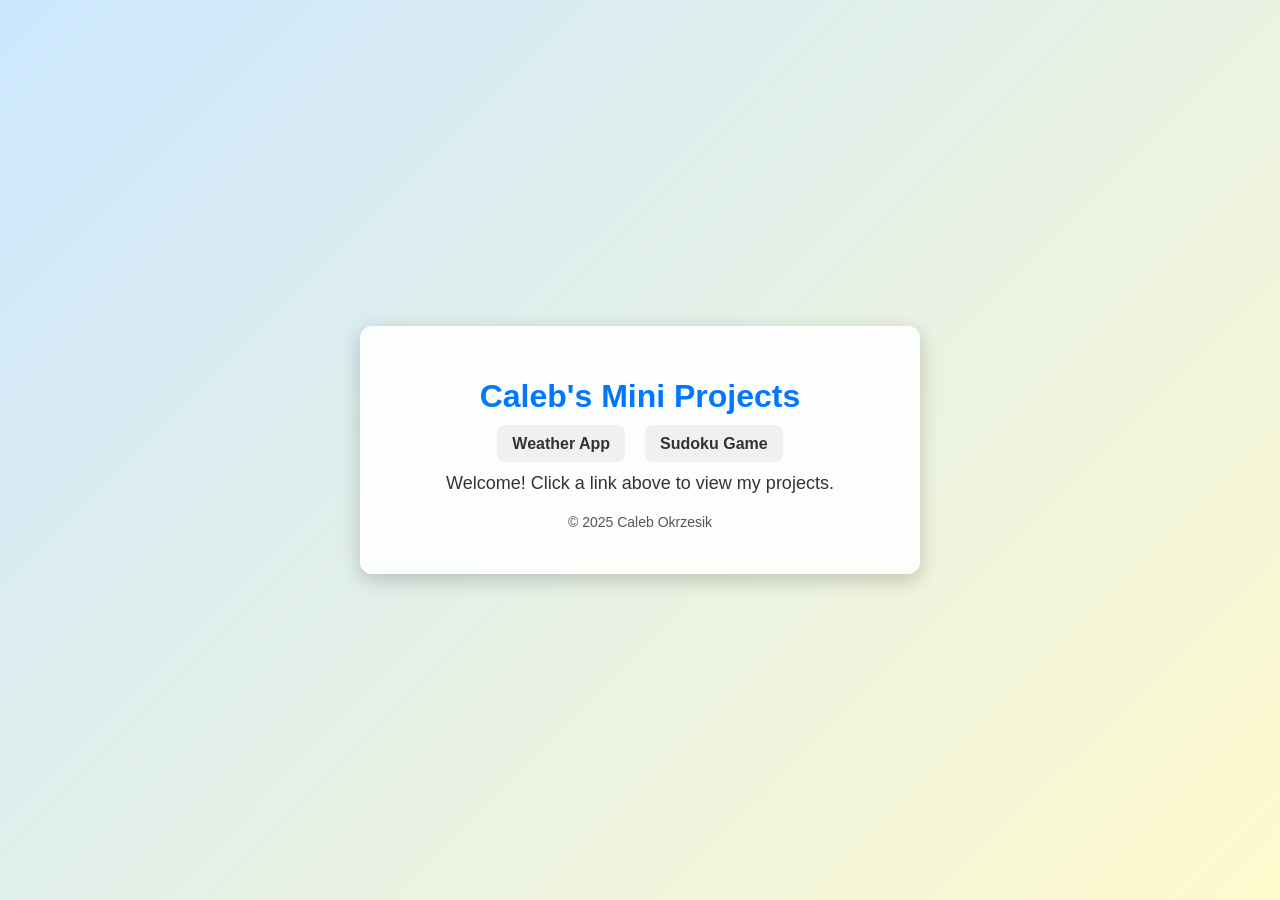
<file: index.html>
<!DOCTYPE html>
<html lang="en">
<head>
    <meta charset="UTF-8">
    <meta name="viewport" content="width=device-width, initial-scale=1.0">
    <title>Caleb's Projects</title>
    <link rel="stylesheet" href="index.css">
</head>
<body>
    <div class="container">
        <header>
            <h1>Caleb's Mini Projects</h1>
        </header>

        <nav>
            <ul>
                <li><a href="weather.html">Weather App</a></li>
                <li><a href="sudoku.html">Sudoku Game</a></li>
            </ul>
        </nav>

        <main>
            <p>Welcome! Click a link above to view my projects.</p>
        </main>

        <footer>
            <p>© 2025 Caleb Okrzesik</p>
        </footer>
    </div>
</body>
</html>
</file>
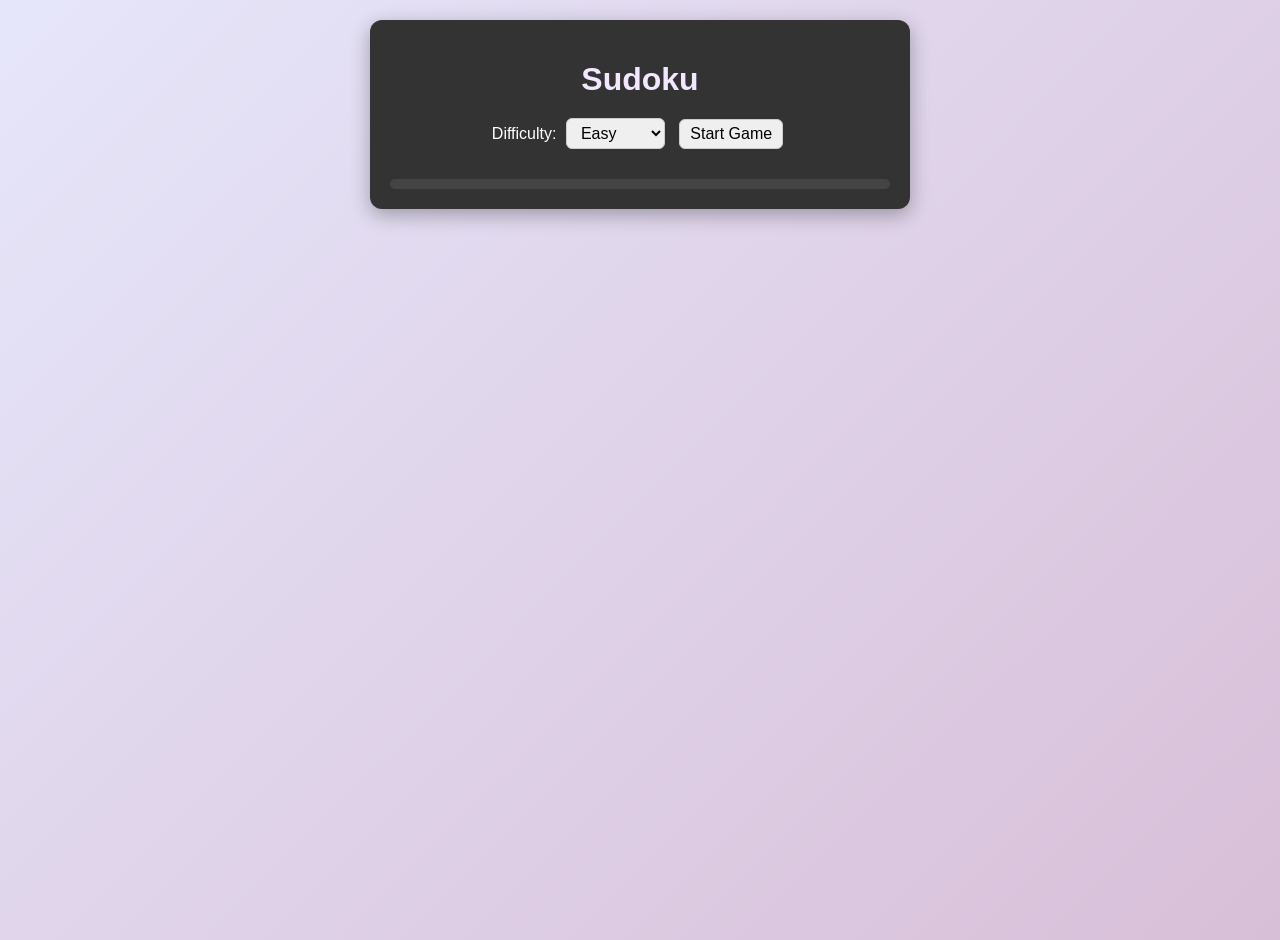
<file: sudoko.html>
<!--
Author: Caleb Okrzesik
Date: 11/3/2025
Purpose: Web-based Sudoku game interface
-->
<!DOCTYPE html>
<html lang="en">
<head>
    <meta charset="UTF-8">
    <meta name="viewport" content="width=device-width, initial-scale=1.0">
    <title>Sudoku</title>
    <link rel="stylesheet" href="sudoku.css">
</head>
<body>
    <div class="wrapper-main">
        <h1>Sudoku</h1>
        <label for="difficulty">Difficulty:</label>
        <select id="difficulty">
            <option value="1">Easy</option>
            <option value="2">Medium</option>
            <option value="3">Hard</option>
        </select>
        <button id="startBtn">Start Game</button>

        <div id="sudokuBoard" class="board"></div>
    </div>

    <script src="sudoku.js"></script>
</body>
</html>
</file>
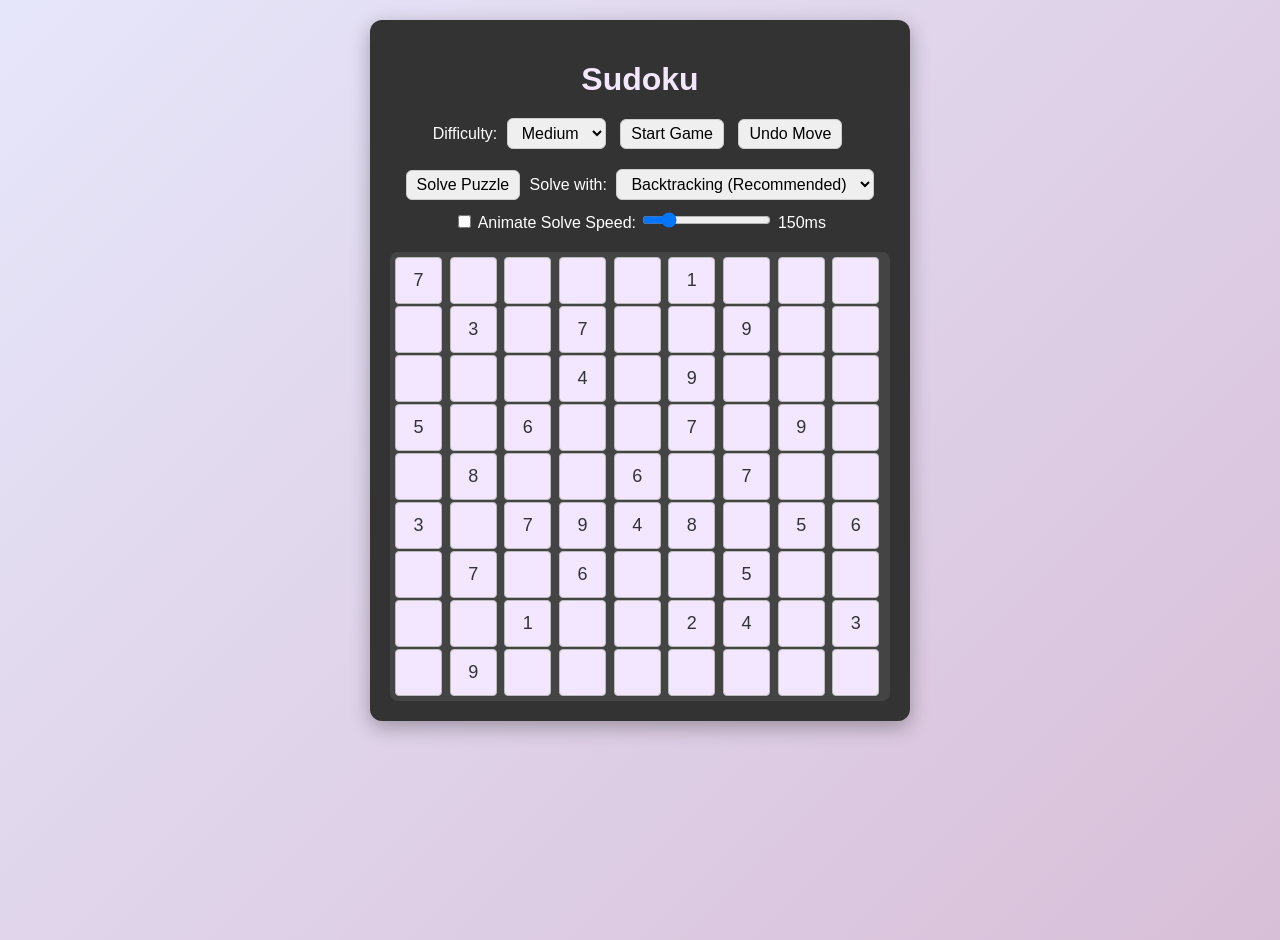
<file: sudoku.html>
<!--
Author: Caleb Okrzesik
Date: Updated 12/04/2025
Purpose: Web-based Sudoku game interface (with undo + animated solver)
-->
<!DOCTYPE html>
<html lang="en">
<head>
    <meta charset="utf-8" />
    <meta name="viewport" content="width=device-width,initial-scale=1" />
    <title>Sudoku</title>
    <link rel="stylesheet" href="sudoku.css" />
</head>
<body>
    <div class="wrapper-main">
        <h1>Sudoku</h1>

        <div class="controls-row">
            <label for="difficulty">Difficulty:</label>
            <select id="difficulty">
                <option value="1">Easy</option>
                <option value="2" selected>Medium</option>
                <option value="3">Hard</option>
            </select>

            <button id="startBtn">Start Game</button>
            <button id="undoBtn" title="Undo last user move">Undo Move</button>

            <button id="solveBtn">Solve Puzzle</button>

            <label for="solverType">Solve with:</label>
            <select id="solverType">
                <option value="backtracking">Backtracking (Recommended)</option>
                <option value="random">Random Fill (Experimental)</option>
            </select>
        </div>

        <div class="controls-row">
            <label><input type="checkbox" id="animateCheckbox" /> Animate Solve</label>

            <label for="speedRange">Speed:</label>
            <input id="speedRange" type="range" min="25" max="800" step="25" value="150" />
            <span id="speedValue">150ms</span>
        </div>

        <div id="sudokuBoard" class="board" aria-label="Sudoku board"></div>
    </div>

    <script src="sudoku.js"></script>
</body>
</html>
</file>
<file: index.css>
/* Basic styling for simple homepage */

body {
    font-family: Arial, sans-serif;
    margin: 0;
    padding: 0;
    background: linear-gradient(135deg, #cce7ff, #fffacd);
    display: flex;
    justify-content: center;
    align-items: center;
    min-height: 100vh;
}

.container {
    background-color: rgba(255, 255, 255, 0.9);
    padding: 30px;
    border-radius: 12px;
    text-align: center;
    box-shadow: 0 6px 20px rgba(0,0,0,0.2);
    max-width: 500px;
    width: 90%;
}

header h1 {
    margin-bottom: 20px;
    color: #0077ff;
}

nav ul {
    list-style: none;
    padding: 0;
    display: flex;
    justify-content: center;
    gap: 20px;
    margin-bottom: 20px;
}

nav a {
    text-decoration: none;
    font-weight: bold;
    color: #333;
    padding: 10px 15px;
    border-radius: 8px;
    transition: 0.2s;
    background: #f0f0f0;
}

nav a:hover {
    background: #0077ff;
    color: #fff;
}

main p {
    font-size: 18px;
    color: #333;
}

footer p {
    margin-top: 20px;
    font-size: 14px;
    color: #555;
}
</file>
<file: sudoku.css>
/*
Author: Caleb Okrzesik
Date: 11/5/2025
Purpose: Style for responsive Sudoku game with lavender/light purple gradient and dark gray boxes
*/

/* Wrapper & page background */
body {
    margin: 0;
    font-family: Arial, sans-serif;
    background: linear-gradient(135deg, #e6e6fa, #d8bfd8); /* light lavender to soft purple gradient */
    display: flex;
    justify-content: center;
    align-items: flex-start;
    min-height: 100vh;
    padding: 20px;
}

.wrapper-main {
    max-width: 500px;
    width: 100%;
    margin: 0 auto;
    padding: 20px;
    text-align: center;
    background: #333333; /* dark gray card for contrast */
    box-shadow: 0 6px 20px rgba(0,0,0,0.3); /* deeper shadow for depth */
    border-radius: 12px;
    color: #fff; /* text in card white for readability */
}

/* Title */
h1 {
    margin-bottom: 10px;
    color: #f3e6ff; /* light lavender text for contrast */
}

/* Difficulty selector and button */
select, button {
    margin: 10px 5px;
    padding: 5px 10px;
    font-size: 16px;
    border-radius: 6px;
    border: 1px solid #ccc;
    cursor: pointer;
}

button:hover {
    background-color: #e6e6fa; /* soft lavender hover */
    color: #333;
}

/* Sudoku board */
.board {
    display: grid;
    grid-template-columns: repeat(9, 1fr);
    grid-gap: 2px;
    margin-top: 20px;
    background-color: #444; /* dark gray background for board */
    padding: 5px;
    border-radius: 8px;
}

/* Cells */
.cell {
    width: 40px;
    height: 40px;
    display: flex;
    justify-content: center;
    align-items: center;
    font-size: 18px;
    cursor: pointer;
    background: #f3e6ff; /* light lavender cells */
    border: 1px solid #bbb; /* subtle border */
    border-radius: 4px;
    transition: background 0.2s, transform 0.1s;
    color: #333; /* dark text for readability */
}

.cell:hover {
    background: #e0cfff; /* slightly darker lavender hover */
    transform: scale(1.05);
}

.cell.filled {
    background-color: #b19cd9; /* lavender-ish filled cells */
    font-weight: bold;
    cursor: default;
    color: #fff;
}

.cell.invalid {
    background-color: #ffb3b3; /* invalid move highlight */
    color: #333;
}

.cell.selected {
    background-color: #d8bfd8; /* light purple selection */
    border: 2px solid #9b59b6; /* deeper purple border */
}

/* Responsive adjustments */
@media only screen and (max-width: 600px){
    .cell { width: 30px; height: 30px; font-size: 14px; }
}

@media only screen and (min-width: 601px){
    .cell { width: 40px; height: 40px; font-size: 16px; }
}

@media only screen and (min-width: 768px){
    .cell { width: 45px; height: 45px; font-size: 18px; }
}
</file>
